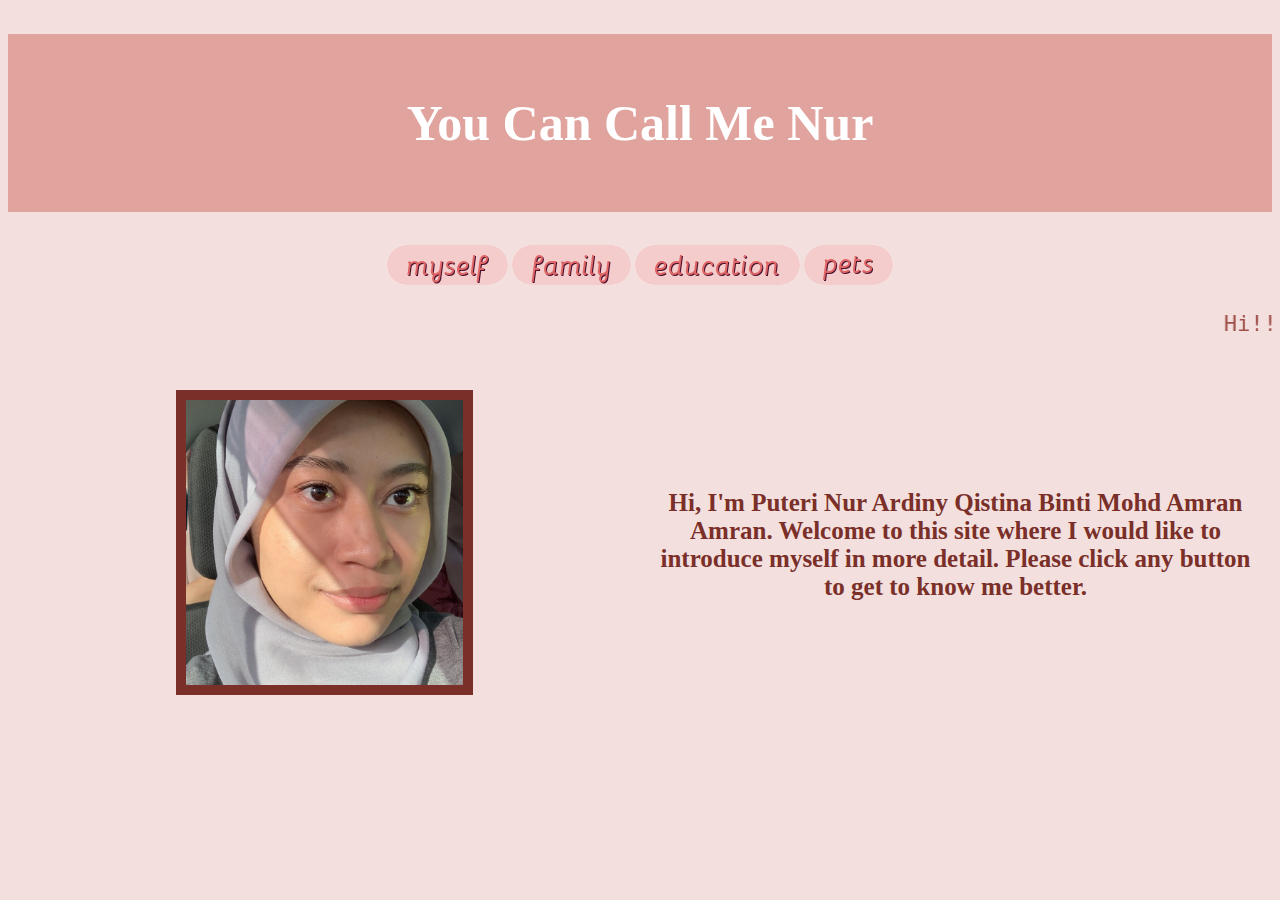
<file: index.html>
<!DOCTYPE html>
<html>

<head>
	<link rel="stylesheet" href="style1.css">
<title>all about me</title>
<style>
</style>
</head>
<body>
<h1>You Can Call Me Nur</h1>


<center>
<a href="myself.html" target="_blank"><img src="buttonimage/myselfbutton.png"</img><a/>

<a href="family.html" target="_blank"><img src="buttonimage/familybutton.png"</img><a/>

<a href="edu.html" target="_blank"><img src="buttonimage/educationbutton.png"</img><a/>

<a href="pets.html" target="_blank"><img src="buttonimage/petsbutton.png"</img><a/>
<br>
<p>
<marquee> Hi!!!!!!!! Now u know my name. Let's proceed to get to know me better. You may press the buttons below to help your journey<3 </marquee>
</p>

<br>

</body>

<table>
<tr>
<th><img src= "imagehtml/puteri1.jpg" height="15%" width="45%" border="10"></img></th>
<th><p2> Hi, I'm Puteri Nur Ardiny Qistina Binti Mohd Amran Amran. Welcome to this site where I would like to introduce myself in more detail. Please click any button to get to know me better.</p2></th>
</tr>
</table>

</body>
</html>
</file>
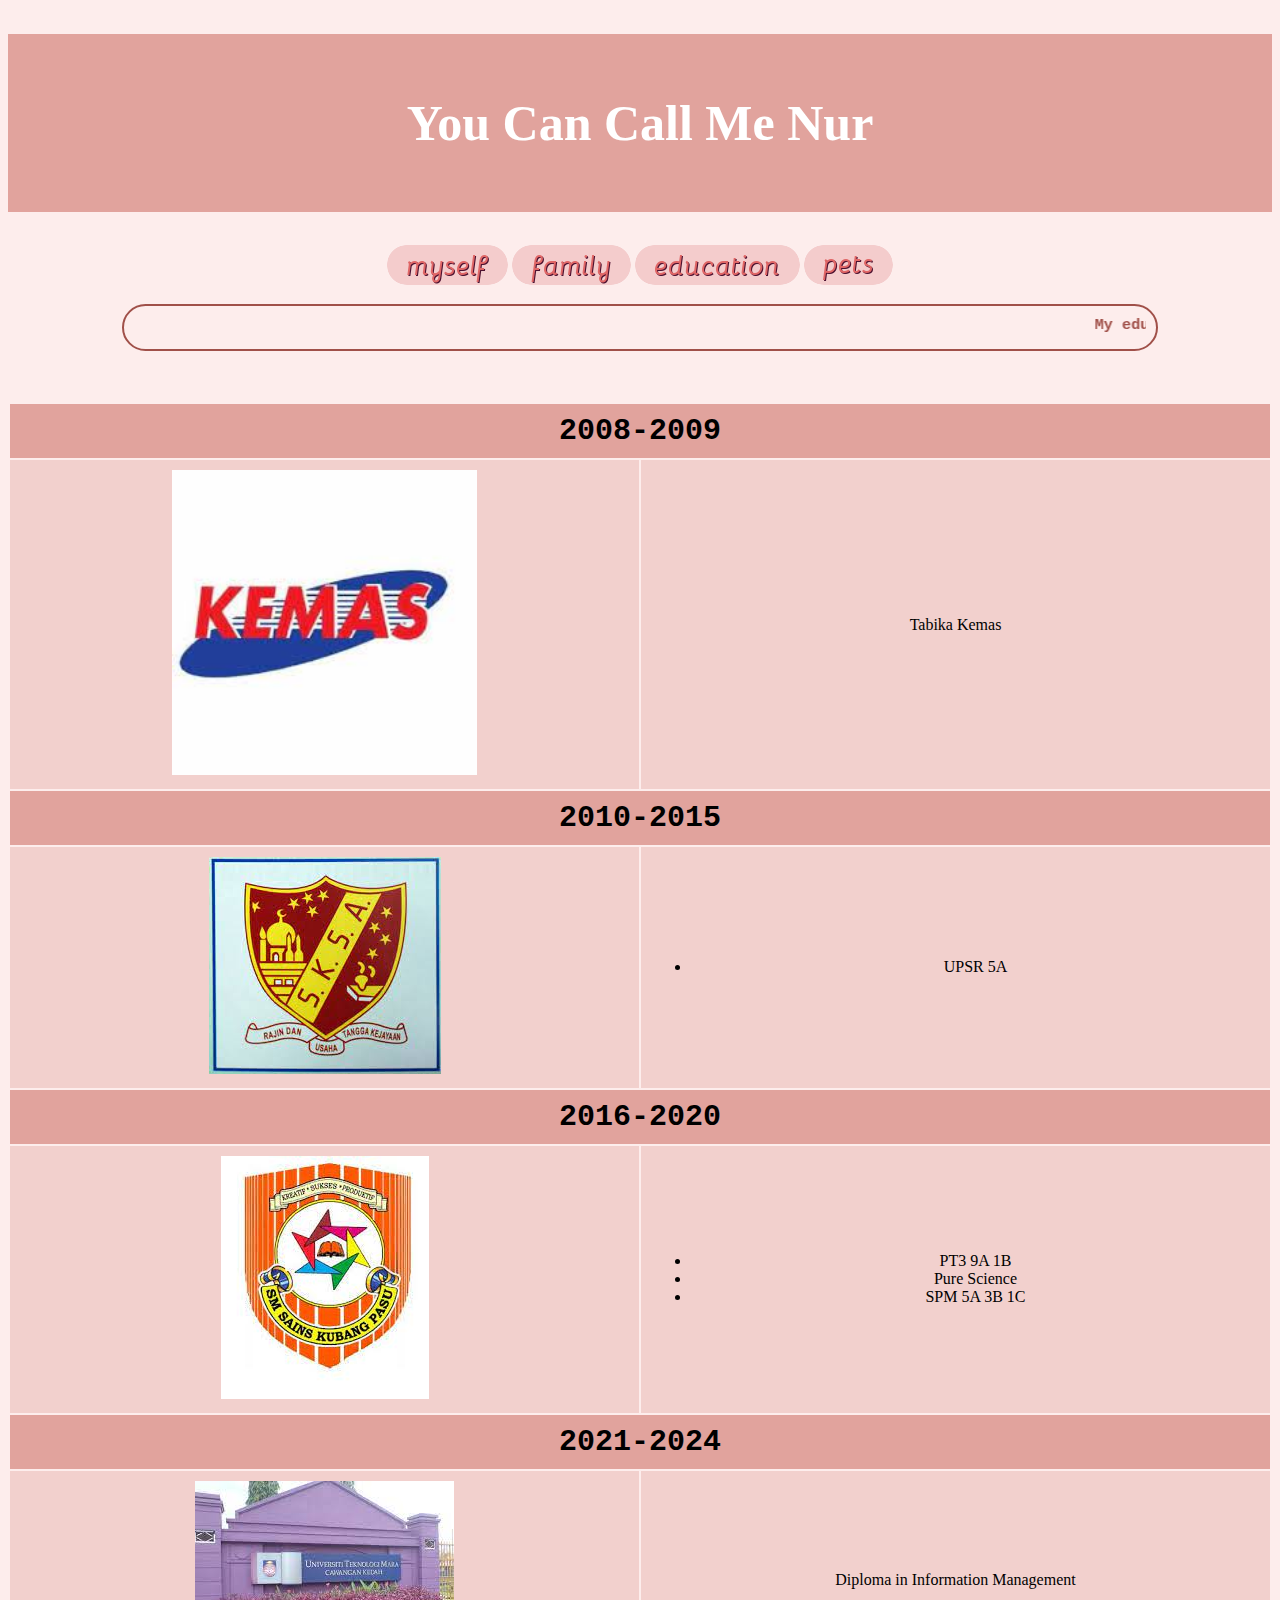
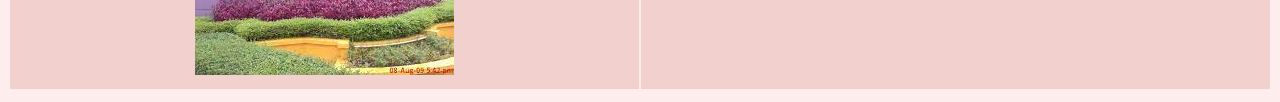
<file: edu.html>
<!DOCTYPE html>
<html>
<head>
	<link rel="stylesheet" href="style4.css">
<title>education</title>
<h1>You Can Call Me Nur</h1>
</head>

<center>
<a href="myself.html" target="_blank"><img src="buttonimage/myselfbutton.png"</img><a/>

<a href="family.html" target="_blank"><img src="buttonimage/familybutton.png"</img><a/>

<a href="edu.html" target="_blank"><img src="buttonimage/educationbutton.png"</img><a/>

<a href="pets.html" target="_blank"><img src="buttonimage/petsbutton.png"</img><a/>
<br>
<body>
<center>
<h3><marquee>My education journey. Started from 2008 until now.</marquee></h3>
<br><br>

<center>
<table>
<tr>
<th colspan="2">2008-2009</th>


<tr> 
<td> <img src="imagehtml/kemas.jpeg" height="80%" width="50%"></img></td>
<td> Tabika Kemas </td>
</tr>

<tr>
<th colspan="2">2010-2015</th>
</tr>

<tr>
<td> <img src="imagehtml/asma.jpeg"</td>
<td><ul>
<li>UPSR 5A</li>
</ul></td>
</tr>

<tr>
<th colspan="2">2016-2020</th>
</tr>

<tr>
<td> <img src="imagehtml/kupsis.jpeg"</td>
<td><ul>
<li>PT3 9A 1B</li>
<li>Pure Science</li>
<li>SPM 5A 3B 1C</li>
</ul></td>
</tr>

<tr>
<th colspan="2">2021-2024</th>
</tr>

<tr>
<td> <img src="imagehtml/uitmked.jpeg"></img></td>
<td>Diploma in Information Management</td>
</tr>

</table>

<center>

</body>
</html>
</file>
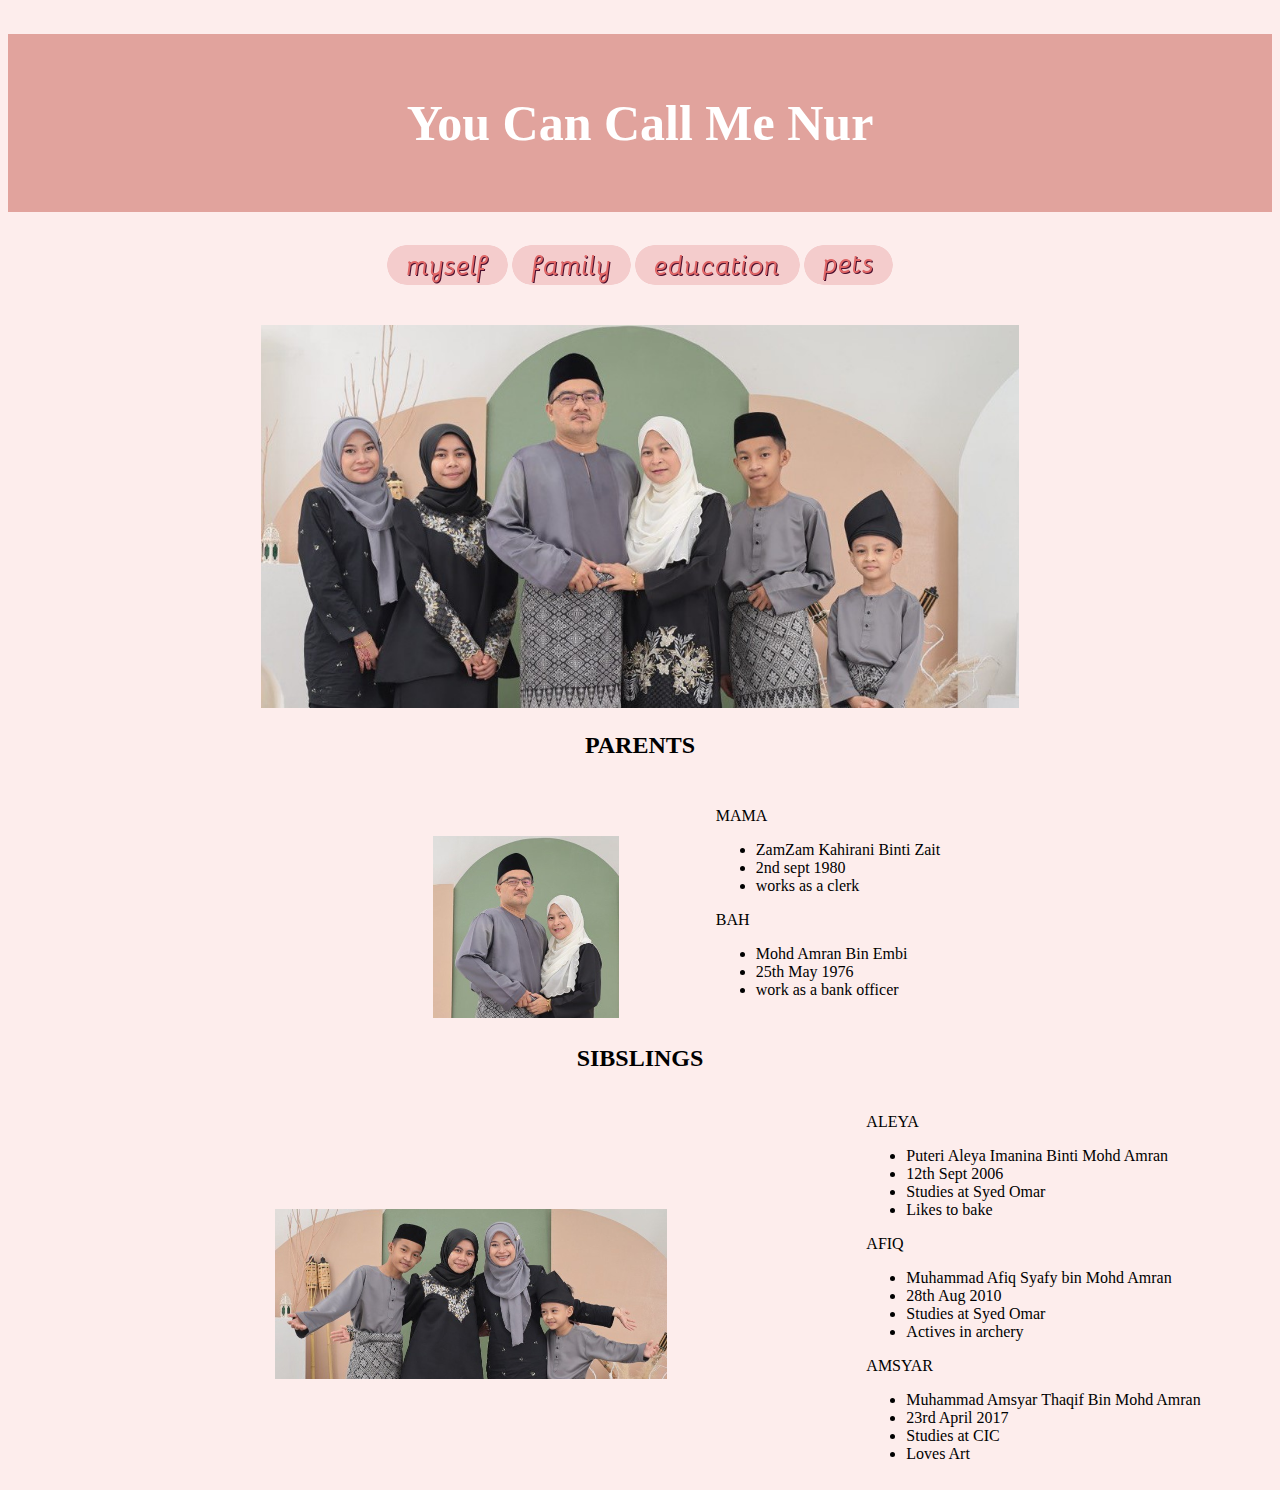
<file: family.html>
<!DOCTYPE html>
<html>
<head>
	<link rel="stylesheet" href="style3.css">
<title>family</title>
<h1>You Can Call Me Nur</h1>
</head>
<center>
<a href="myself.html" target="_blank"><img src="buttonimage/myselfbutton.png"</img><a/>

<a href="family.html" target="_blank"><img src="buttonimage/familybutton.png"</img><a/>

<a href="edu.html" target="_blank"><img src="buttonimage/educationbutton.png"</img><a/>

<a href="pets.html" target="_blank"><img src="buttonimage/petsbutton.png"</img><a/>
<br><br><br>

<body>
<center>
<img src="imagehtml/fam.jpg" height="50%" width="60%"></img>
</head>
<h2>PARENTS</h2>
<table>
<center>
<br>

<tr>
<center>
<td><br><br><center><img src="imagehtml/parents.jpg" height="50%" width="50%"></img></td>
<td>MAMA
<ul>
<li>ZamZam Kahirani Binti Zait</li>
<li>2nd sept 1980</li>
<li>works as a clerk</li></ul>
BAH
<ul>
<li>Mohd Amran Bin Embi</li>
<li>25th May 1976</li>
<li>work as a bank officer</li>
</ul>
</td></tr>
</table>

<h2>SIBSLINGS</h2>
<table>
<tr>
<td><br><center><img src="imagehtml/adik.jpg" height="60%" width="50%"></img></td>
<td><br>ALEYA
<ul>
<li>Puteri Aleya Imanina Binti Mohd Amran</li>
<li>12th Sept 2006</li>
<li>Studies at Syed Omar</li>
<li>Likes to bake</li>
</ul>
AFIQ
<ul>
<li>Muhammad Afiq Syafy bin Mohd Amran</li>
<li>28th Aug 2010</li>
<li>Studies at Syed Omar</li>
<li>Actives in archery</li>
</ul>
AMSYAR
<ul>
<li>Muhammad Amsyar Thaqif Bin Mohd Amran</li>
<li>23rd April 2017</li>
<li>Studies at CIC</li>
<li>Loves Art</li>
</ul>
</tr>
</table>

</body>
</html>
</file>
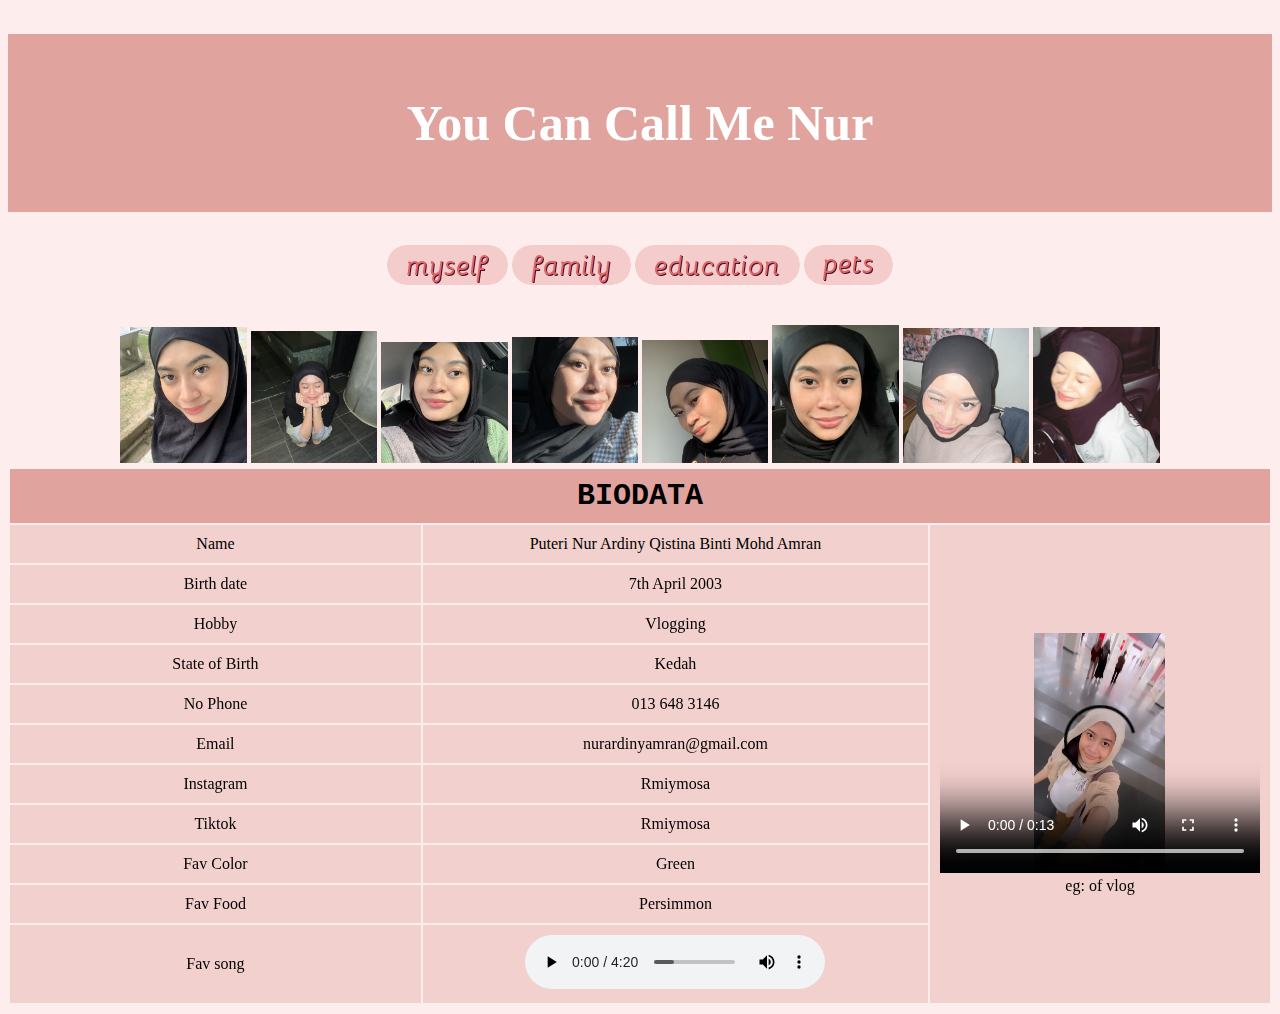
<file: myself.html>
<!DOCTYPE html>
<html>
<head>
<title>myselft</title>
<head>
	<link rel="stylesheet" href="style2.css">
<title>all about me</title>
</head>
<body>

<h1>You Can Call Me Nur</h1>
</head>
<body>
<center>
<a href="myself.html" target="_blank"><img src="buttonimage/myselfbutton.png"</img><a/>

<a href="family.html" target="_blank"><img src="buttonimage/familybutton.png"</img><a/>

<a href="edu.html" target="_blank"><img src="buttonimage/educationbutton.png"</img><a/>

<a href="pets.html" target="_blank"><img src="buttonimage/petsbutton.png"</img><a/>
<br><br><br>

<img src= "imagehtml/puteri2.jpg" height="30%" width="10%"></img>
<img src= "imagehtml/puteri4.jpg" height="45%" width="10%"></img>
<img src= "imagehtml/puteri3.jpg" height="35%" width="10%"></img>
<img src= "imagehtml/puteri5.jpg" height="20%" width="10%"></img>
<img src= "imagehtml/puteri6.jpg" height="20%" width="10%"></img>
<img src= "imagehtml/puteri7.jpg" height="20%" width="10%"></img>
<img src= "imagehtml/puteri8.jpg" height="20%" width="10%"></img>
<img src= "imagehtml/puteri9.jpg" height="20%" width="10%"></img>





<table>
<tr>
<th colspan="3">BIODATA</th>
</tr>

<tr>
<td>Name</td>
<td>Puteri Nur Ardiny Qistina Binti Mohd Amran</td>
<td rowspan="11"><video width="320" height="240" controls>
  <source src="videohtml/shortvlog.mp4" type="video/mp4">
</video>eg: of vlog</td>
</tr>

<tr>
<td>Birth date</td>
<td>7th April 2003</td>
</tr>

<tr>
<td>Hobby</td>
<td>Vlogging</td>
</tr>

<tr>
<td>State of Birth</td>
<td>Kedah</td>
</tr>

<tr>
<td>No Phone</td>
<td>013 648 3146</td>
</tr>

<tr>
<td>Email</td>
<td>nurardinyamran@gmail.com</td>
</tr>

<tr>
<td>Instagram</td>
<td>Rmiymosa</td>
</tr>

<tr>
<td>Tiktok</td>
<td>Rmiymosa</td>
</tr>

<tr>
<td>Fav Color</td>
<td>Green</td>
</tr>

<tr>
<td>Fav Food </td>
<td>Persimmon</td>
</tr>

<tr>
<td>Fav song</td>
<td><audio controls autoplay><source src="audiohtml/penjaga hati.mp3" type=" audio/mp3"</audio></td>
</tr>

</table>

</body>
</html>
</file>
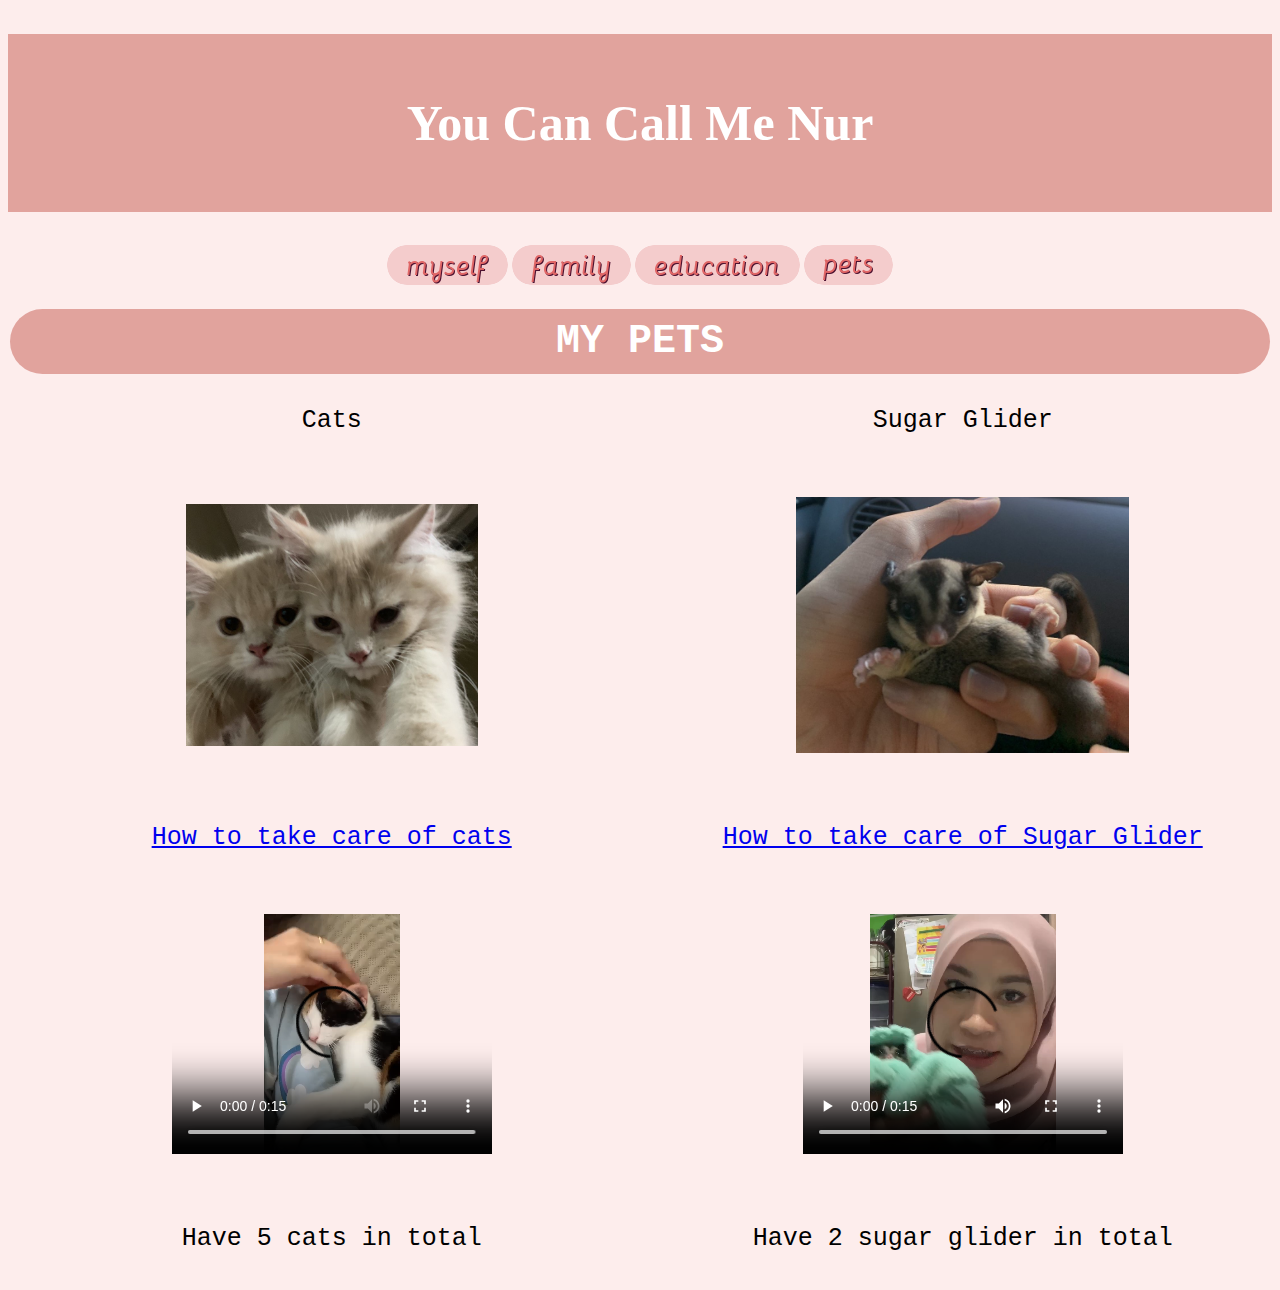
<file: pets.html>
<!DOCTYPE html>
<html>
<head>
	<link rel="stylesheet" href="style5.css">
<title>pets</title>
<h1>You Can Call Me Nur</h1>
</head>

<center>
<a href="myself.html" target="_blank"><img src="buttonimage/myselfbutton.png"</img><a/>

<a href="family.html" target="_blank"><img src="buttonimage/familybutton.png"</img><a/>

<a href="edu.html" target="_blank"><img src="buttonimage/educationbutton.png"</img><a/>

<a href="pets.html" target="_blank"><img src="buttonimage/petsbutton.png"</img><a/>
<br>

<body>
<center>
<table>
<tr>
<br>
<th colspan="2">MY PETS</th>
</tr>

<tr>
<td>Cats</td>
<td>Sugar Glider</td>
</tr>

<tr>
<td> <img src="imagehtml/kucing.jpg" height="30%" width="50%"></img></td>
<td> <img src="imagehtml/sg.jpg" height="50%" width="60%"></img></td>
</tr>

<tr>
<td><a href="https://youtu.be/IKR6FPerXes?si=IAeUfPSQnKoFHcdg">How to take care of cats</a></td>
<td><a href="https://youtu.be/IWAbqSrPIzk?si=fj5rpJ43PDCWtdgw">How to take care of Sugar Glider</a></td>
</tr>

<tr>
<td><video width="320" height="240" controls>
  <source src="videohtml/catvd.mp4" type="video/mp4">
</video></td>
<td><video width="320" height="240" controls>
  <source src="videohtml/vdsg.mp4" type="video/mp4">
</video></td>
</tr>

<tr>
<td>Have 5 cats in total</td>
<td>Have 2 sugar glider in total</td> 
</tr>
</table>





</body>
</html>
</file>
<file: style1.css>
body
{
 background-color: #F3E0DE
}

h1
{
 background-color: #E1A39D;
 text-align: center;
 color: white;
 font-size: 50px;
 padding: 60px;
}

p
{
 font-family: monospace;
 font-size: 22px;
 color: #A05049 ;
text-align: center;
}


th
{
 margin: none;
 width: 45%;
 text-align: center;
 padding: 7px;
 border: 10px;
 font-family: serif;
 font-size: 25px;
 color: #7A2F29;
}
</file>
<file: style4.css>
body
{
 background-color: #FDEDEC;
}

h1
{
 background-color: #E1A39D;
 text-align: center;
 color: white;
 font-size: 50px;
 padding: 60px;
}

h3
{
 border-radius: 50px;
 border: 2px solid #A05049;
 padding: 10px;
 width: 80%;
 height: 30%;
 text-align: center;
 font-family: monospace;
 color: #A05049 
}
table
{ 
 width:100%;
}
th
{
 border: 20px;
 background-color: #E1A39D;

 text-align: center;
 font-size: 30px;
 font-weight: bold;
font-family: monospace;
 padding: 10px;
}

td
{
 border: 20px;
 background-color: #F2D0CD;
 width: 50%;
 text-align: center;
 padding: 10px;
}
</file>
<file: style3.css>
body
{
 background-color: #FDEDEC;
}

h1
{
 background-color: #E1A39D;
 text-align: center;
 color: white;
 font-size: 50px;
 padding: 60px;
}
</file>
<file: style2.css>
body
{
 background-color: #FDEDEC;
}

h1
{
 background-color: #E1A39D;
 text-align: center;
 color: white;
 font-size: 50px;
 padding: 60px;
}

th
{
 border: 20px;
 background-color: #E1A39D;
 width: 50%;
 text-align: center;
 font-size: 30px;
 font-weight: bold;
font-family: monospace;
 padding: 10px;
}

td
{
 border: 20px;
 background-color: #F2D0CD;
 width: 50%;
 text-align: center;
 padding: 10px;
}

td1,td2
{
background-color:  #FDEDEC;
}
</file>
<file: style5.css>
body
{
 background-color: #FDEDEC;
}

h1
{
 background-color: #E1A39D;
 text-align: center;
 color: white;
 font-size: 50px;
 padding: 60px;
}

th
{
 border-radius: 50px;
 background: #E1A39D;
 padding: 10px;
 width: 40%;
 height: 30%;
 text-align: center;
 font-size: 40px;
 font-family: monospace;
 color: white; 
}

td
{
 text-align: center;
 font-family: monospace;
 padding: 30px;
 font-size: 25px;
}
</file>
